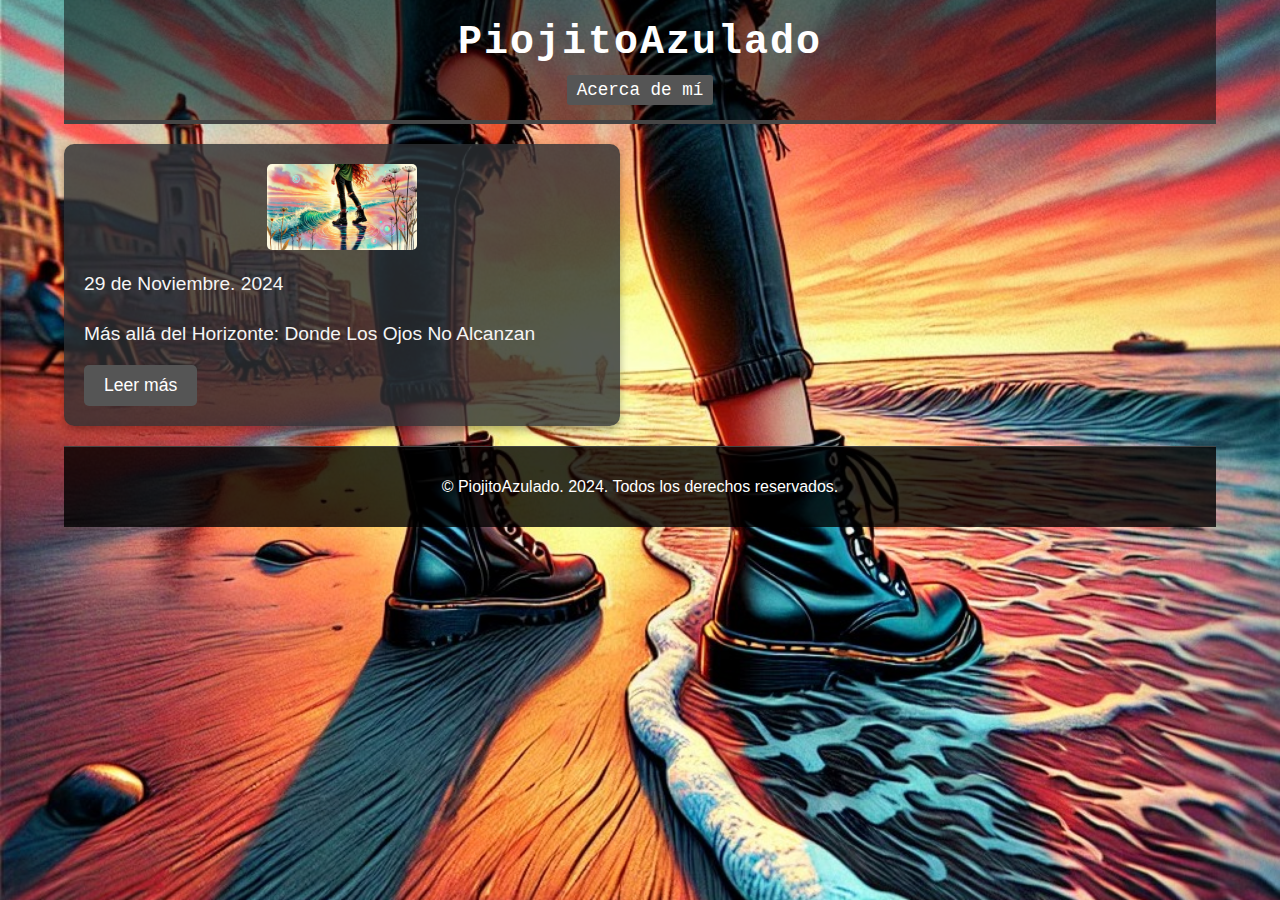
<file: index.html>
<!DOCTYPE html>
<html lang="es">
<head>
    <meta charset="UTF-8">
    <meta name="viewport" content="width=device-width, initial-scale=1.0">
    <title>PiojitoAzulado</title>
    <link rel="stylesheet" href="styles.css">
    <script defer src="scripts.js"></script>
    <style>
        .main-header {
            background-color: rgba(0, 0, 0, 0.5); /* Negro con 50% de transparencia */
            color: white; /* Asegura que el texto siga siendo legible */
            padding: 20px;
        }
        .site-nav a {
            color: white;
            text-decoration: none;
        }
        .site-nav a:hover {
            text-decoration: underline;
        }
    </style>
</head>
<body>
    <div class="container">
        <header class="main-header">
            <h1 class="site-title">PiojitoAzulado</h1>
            <nav class="site-nav">
                <ul>
                    <li><a href="acerca-de.html">Acerca de mí</a></li>
                </ul>
            </nav>
        </header>

        <div class="content">
            <section id="historia1" class="post">
                <img src="paisaje-uno.jpg" alt="Imagen Historia 1" class="post-image">
                <p class="date date-1">29 de Noviembre. 2024</p>
                <p>Más allá del Horizonte: Donde Los Ojos No Alcanzan </p>
                <button class="read-more" data-url="lectura.html">Leer más</button>
            </section>
        </div>

        <footer>
            <p>&copy; PiojitoAzulado. 2024. Todos los derechos reservados.</p>
        </footer>
    </div>
</body>
</html>
</file>
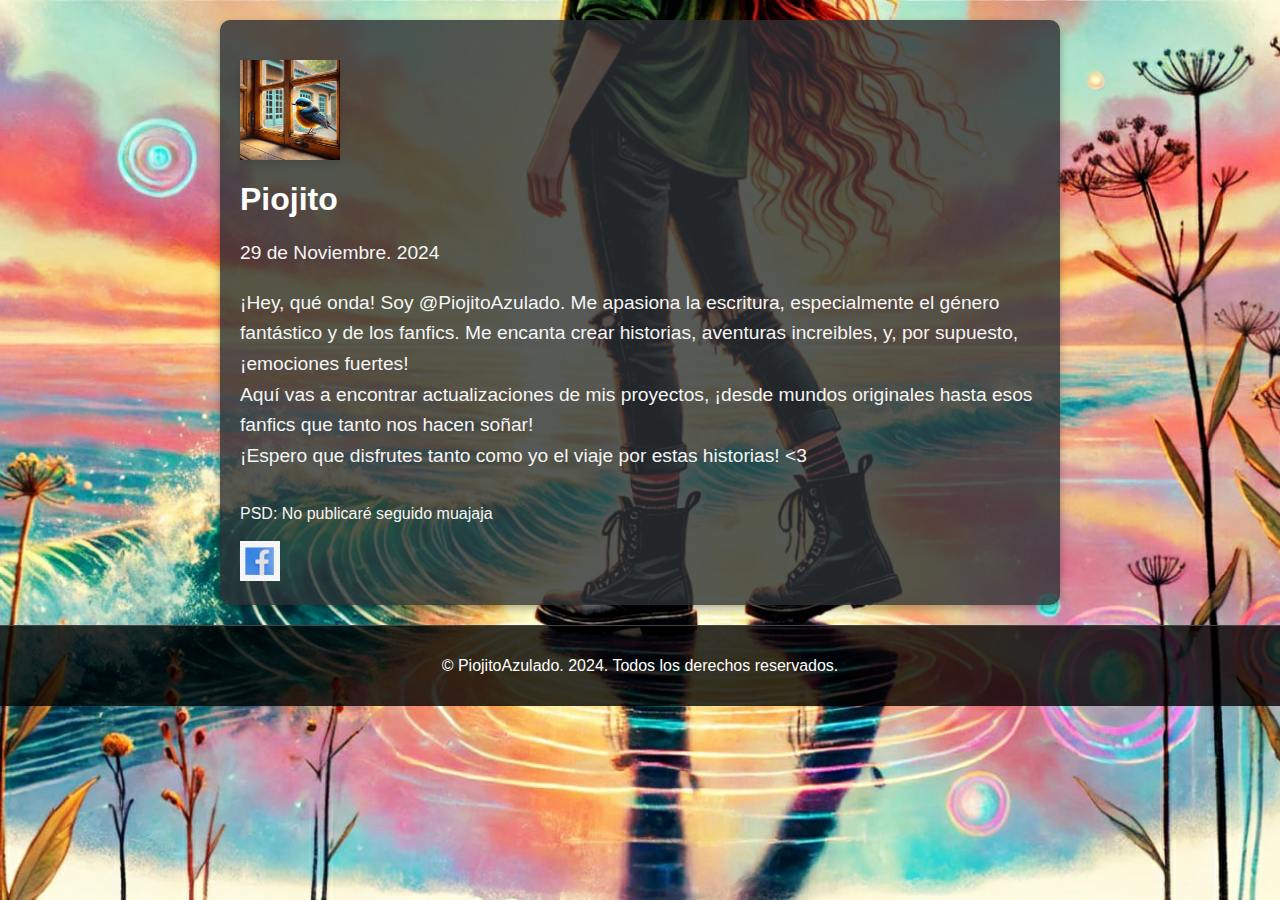
<file: acerca-de.html>
<!DOCTYPE html>
<html lang="es">
<head>
    <meta charset="UTF-8">
    <meta name="viewport" content="width=device-width, initial-scale=1.0">
    <title>¡Aviso!</title>
    <link rel="stylesheet" href="estilodos.css">
</head>
<body>
    <main class="container">
        <section class="post full">
            <div class="perfil">
                <img src="imagen.jpeg"  class="perfil-picture">


            </div>
            <h1>Piojito</h1>
            <p class="date">29 de Noviembre. 2024</p>
            <p>¡Hey, qué onda! Soy @PiojitoAzulado. Me apasiona la escritura, especialmente el género fantástico y de los fanfics. Me encanta crear historias, aventuras increibles, y, por supuesto, ¡emociones fuertes! <br>
                Aquí vas a encontrar actualizaciones de mis proyectos, ¡desde mundos originales hasta esos fanfics que tanto nos hacen soñar! <br>
            ¡Espero que disfrutes tanto como yo el viaje por estas historias! <3 </p> <br>
            PSD: No publicaré seguido muajaja <br> <br>
             <!-- Enlace a Facebook -->
<a href="https://www.facebook.com/profile.php?id=61552785862281" target="_blank" title="Sígueme en Facebook">
    <img src="face.png" alt="Facebook" style="width: 40px; height: 40px;"/>
</a>

            <!-- Añade más párrafos según sea necesario para la historia -->
        </section>
    </main>

    <footer>
        <div class="container">
            <p>&copy; PiojitoAzulado. 2024. Todos los derechos reservados.</p>
        </div>
    </footer>
</body>
</html>
</file>
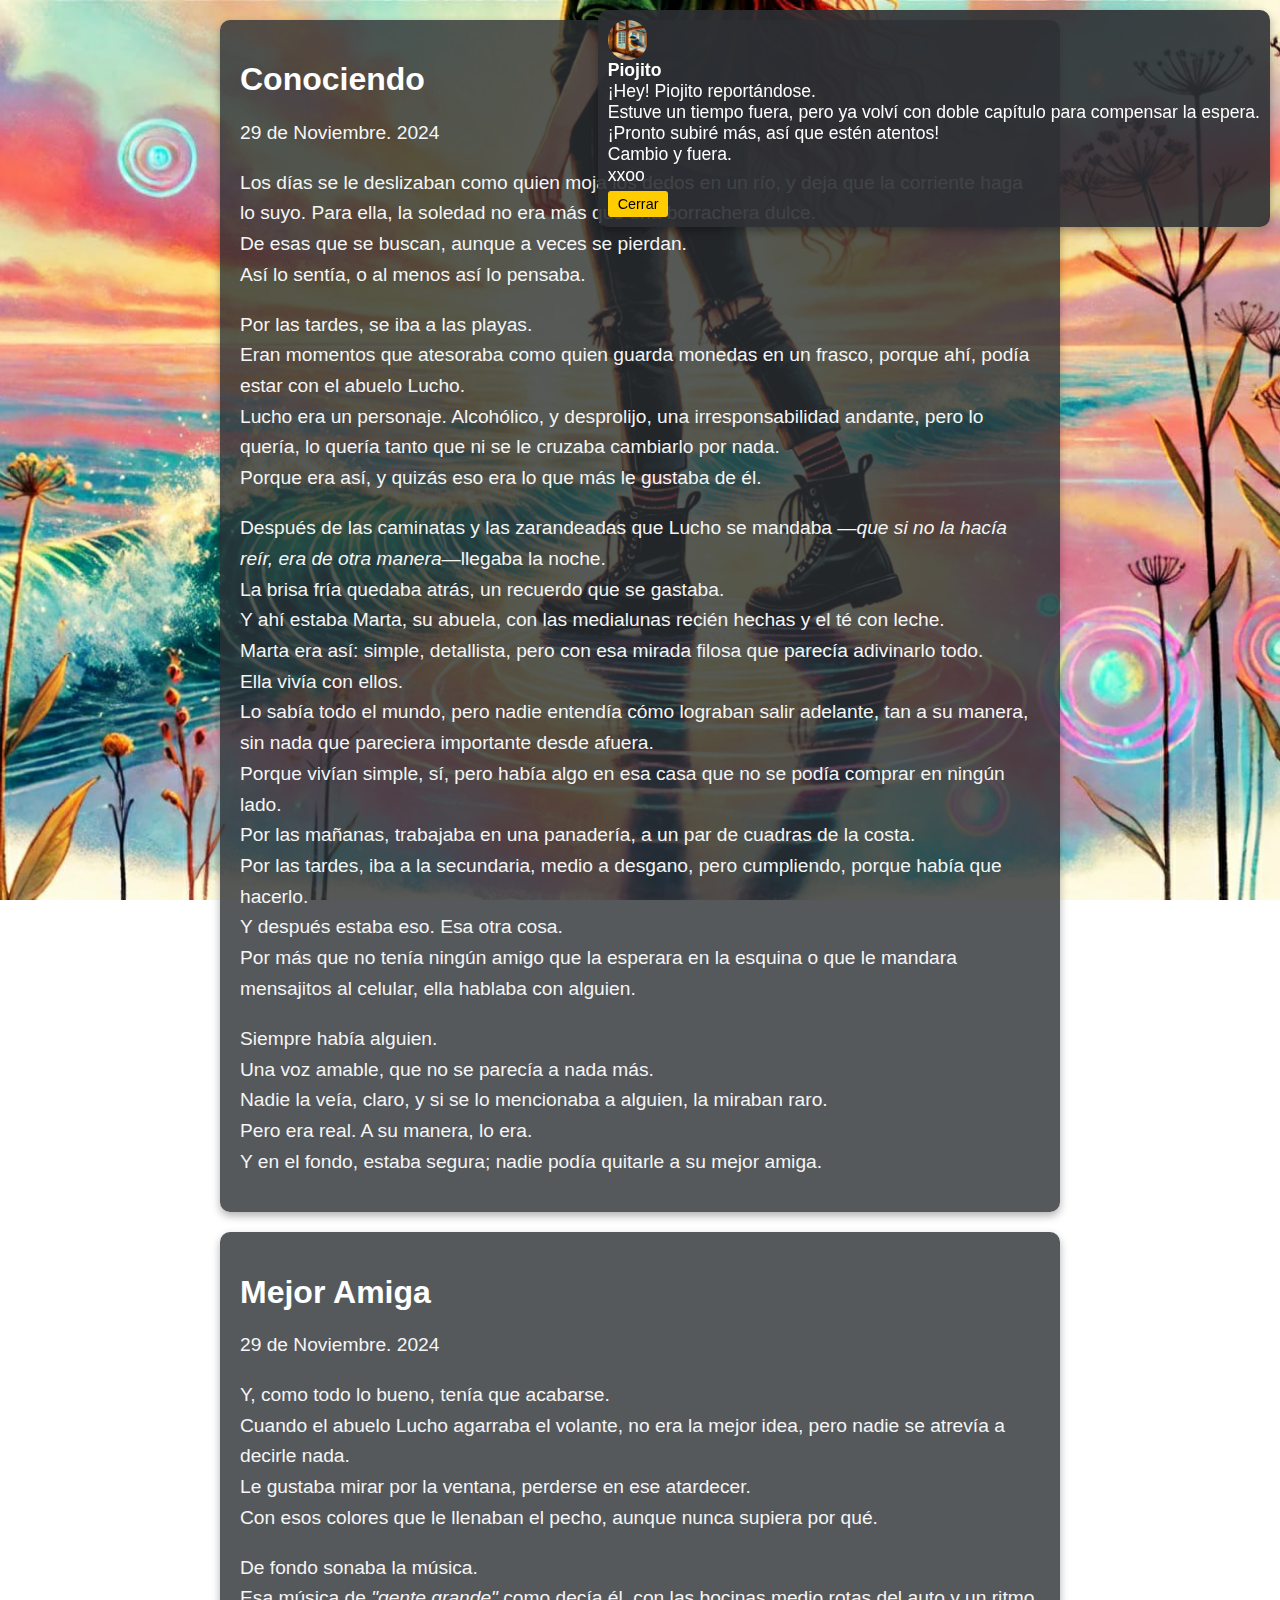
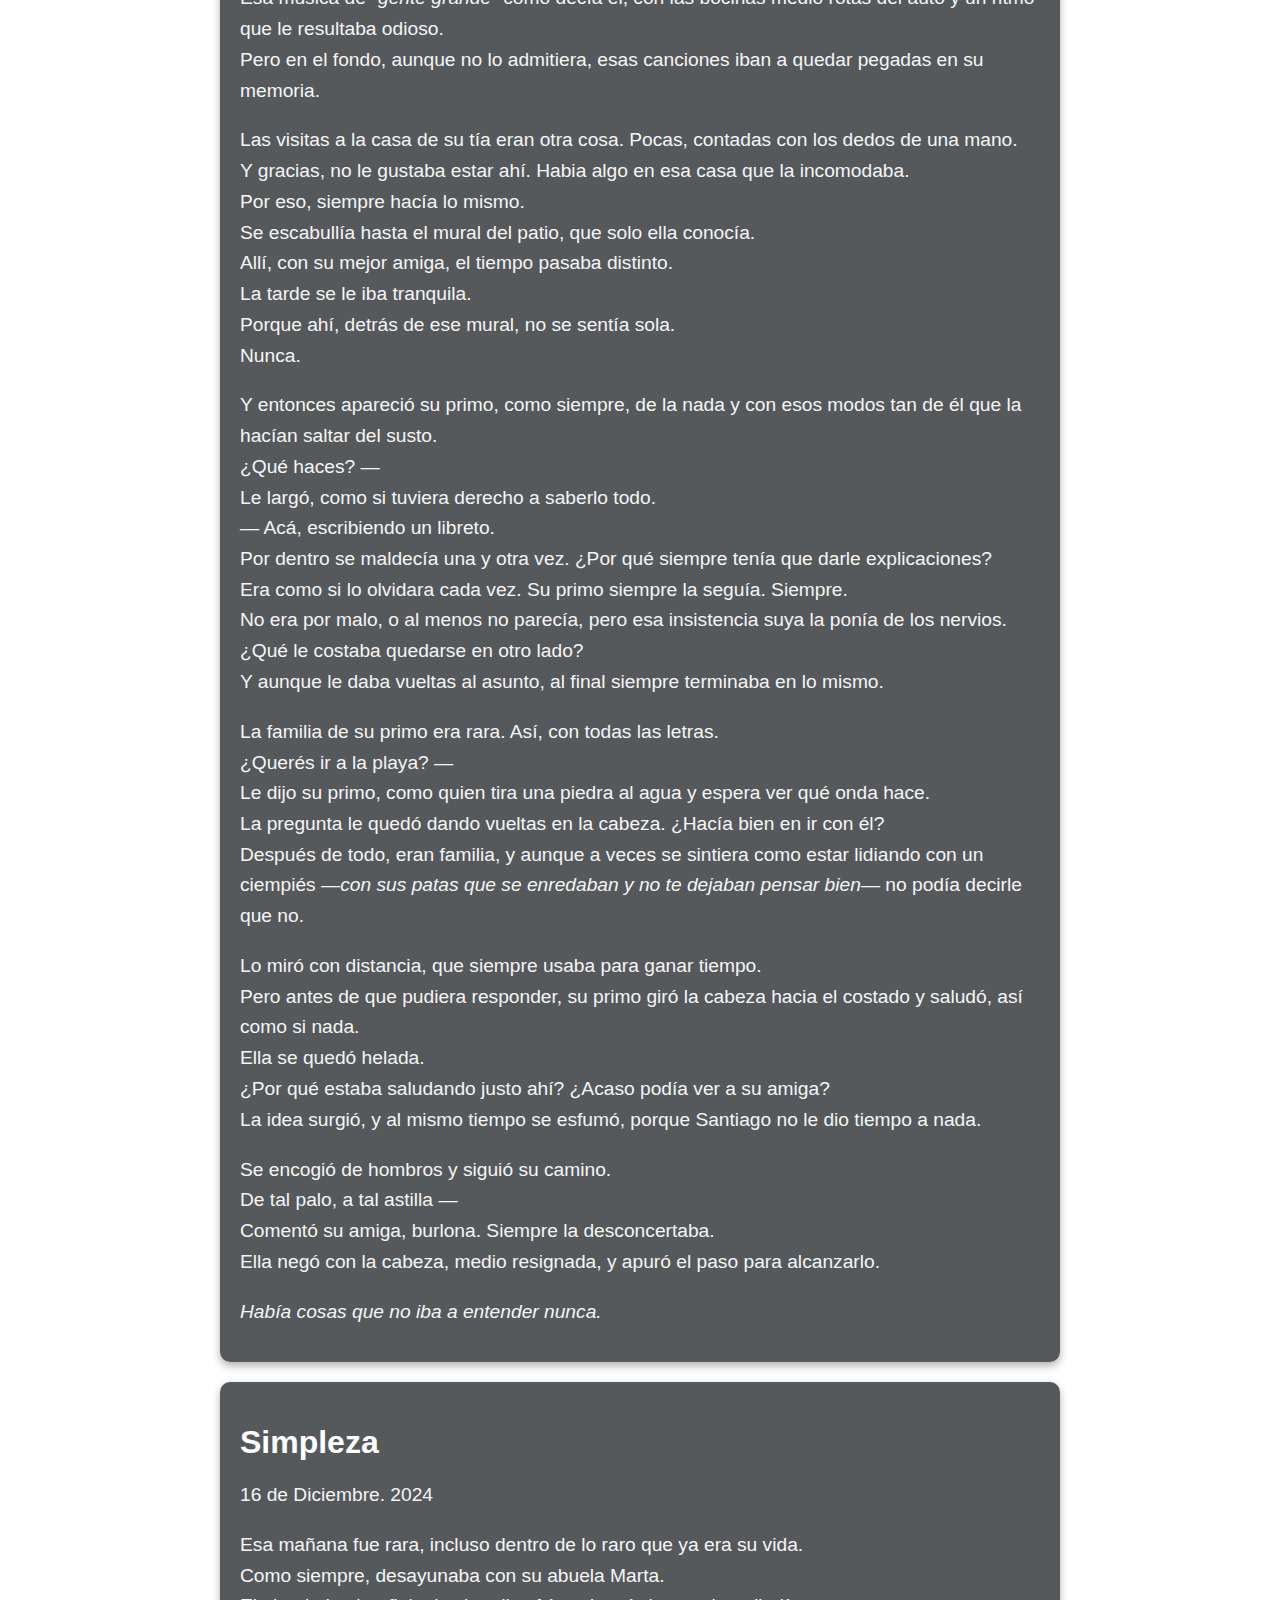
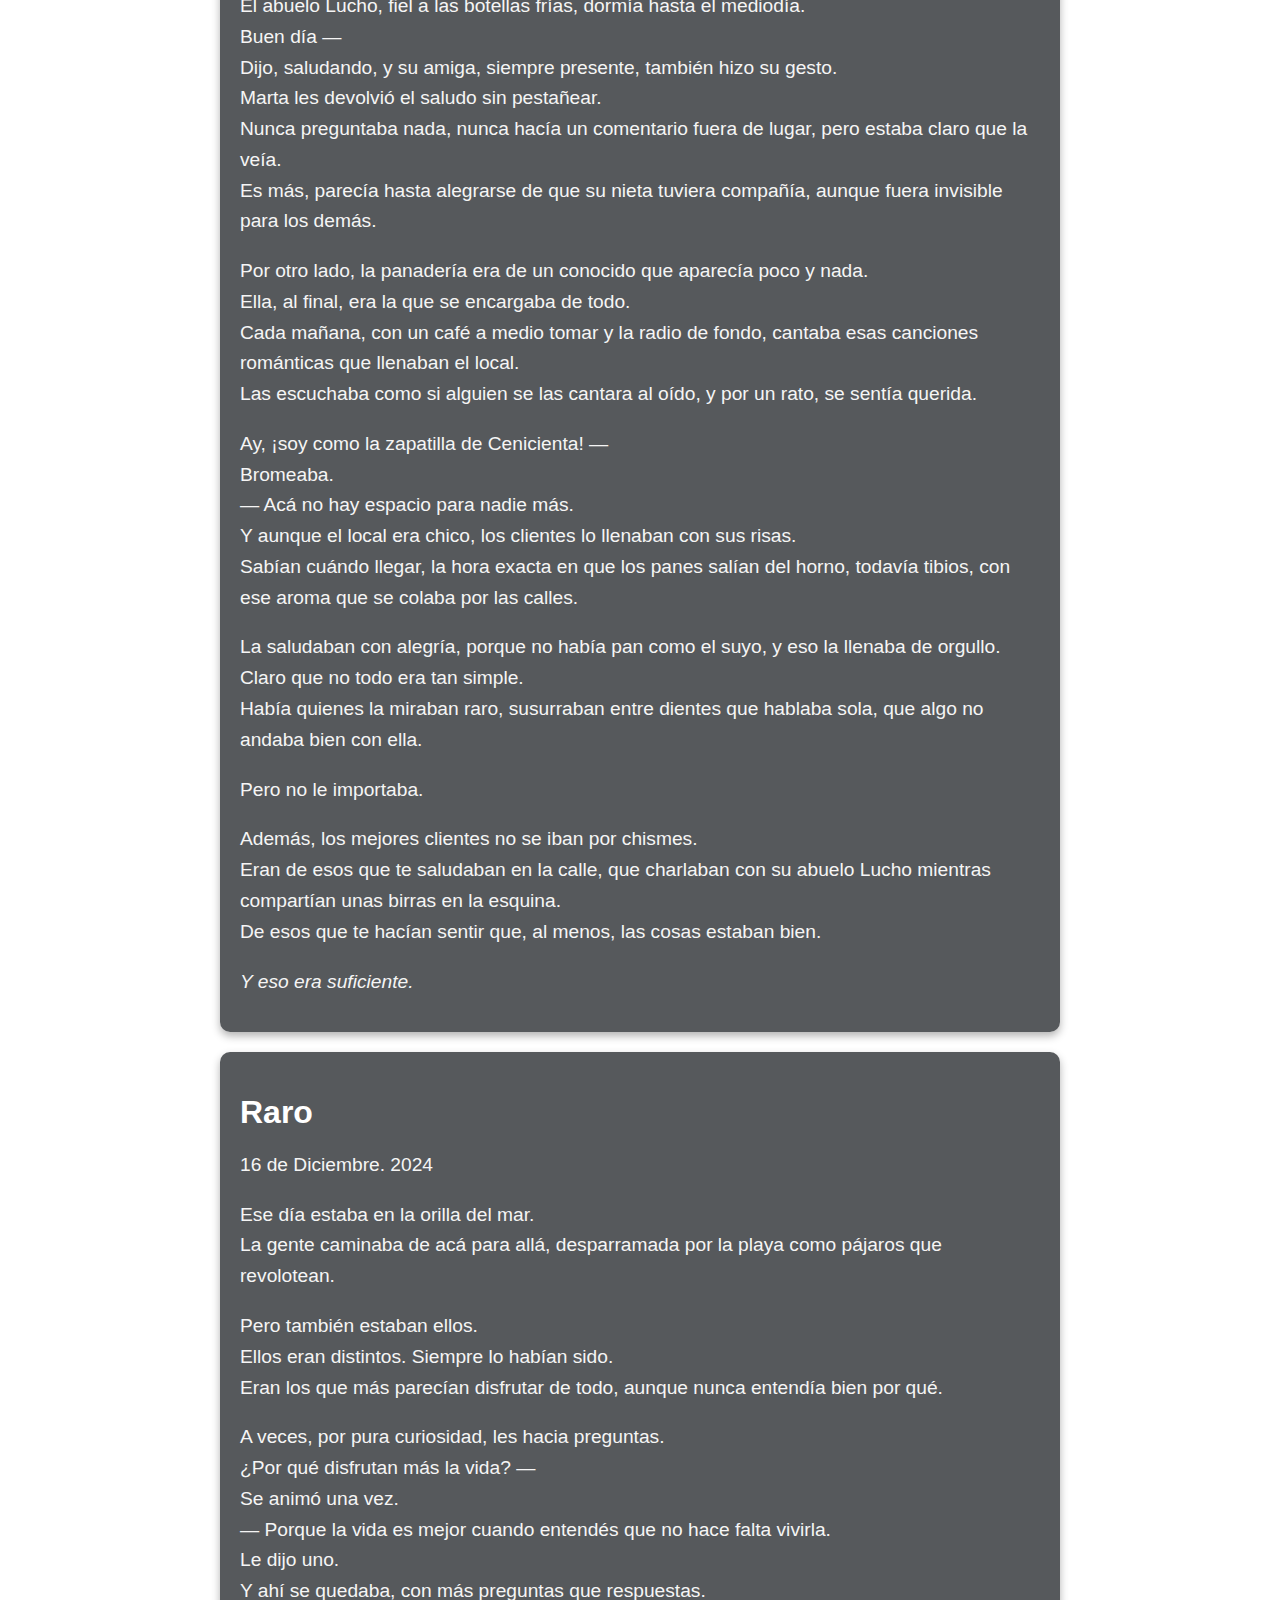
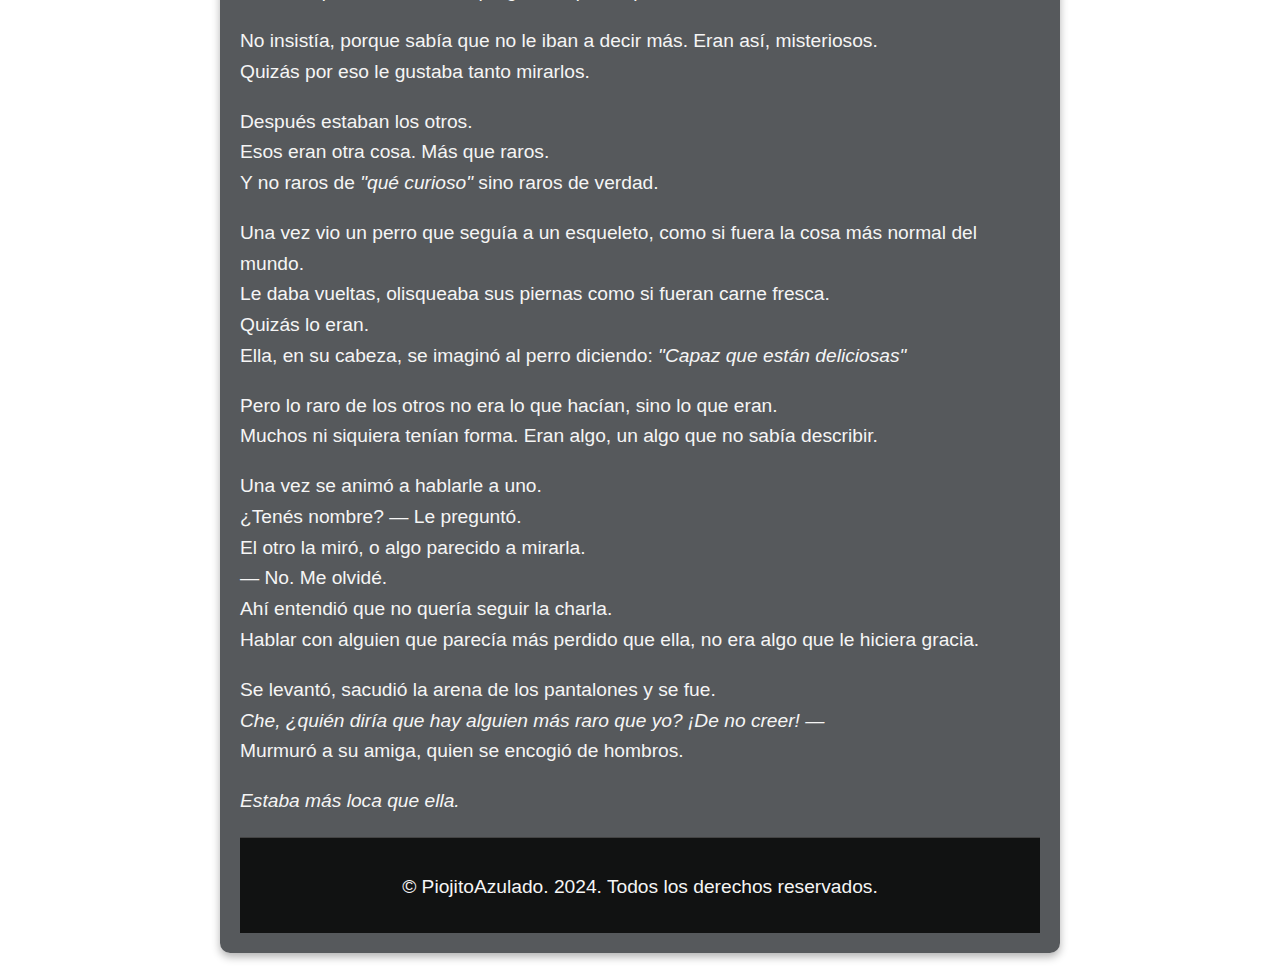
<file: lectura.html>
<html lang="es">
<head>
    <meta charset="UTF-8">
    <meta name="viewport" content="width=device-width, initial-scale=1.0">
    <title>Historia 1 - PiojitoAzulado</title>
    <link rel="stylesheet" href="estilo.css">
</head>
<body>


<div id="anotacion" class="anotacion">
    <img src="imagen.jpeg" alt="Piojito" class="avatar">
    <div class="texto">
        <p id="nombre">Piojito</p>
        <p>¡Hey! Piojito reportándose. <br>
Estuve un tiempo fuera, pero ya volví con doble capítulo para compensar la espera.<br>
¡Pronto subiré más, así que estén atentos! <br>
Cambio y fuera. <br>
xxoo</p>
        <button id="cerrarAnotacion">Cerrar</button>
    </div>
</div>




<script>
    
document.addEventListener("DOMContentLoaded", function() {
    var anotacion = document.getElementById("anotacion");
    var cerrarButton = document.getElementById("cerrarAnotacion");

    // Mostrar la anotación al cargar la página
    anotacion.style.display = "block";

    // Cerrar la anotación cuando el botón sea clickeado
    cerrarButton.onclick = function() {
        anotacion.style.display = "none";
    };
});



</script>

    <main class="container">
        <section class="post full">
            <h1>Conociendo</h1>
            <p class="date">29 de Noviembre. 2024</p>
            <p id="esti">Los días se le deslizaban como quien moja los dedos en un río, y deja que la corriente haga lo suyo. Para ella, la soledad no era más que una borrachera dulce. <br>
De esas que se buscan, aunque a veces se pierdan.<br>Así lo sentía, o al menos así lo pensaba.<p>
    Por las tardes, se iba a las playas.<br>

Eran momentos que atesoraba como quien guarda monedas en un frasco, porque ahí, podía estar con el abuelo Lucho.<br>
Lucho era un personaje. Alcohólico, y desprolijo, una irresponsabilidad andante, pero lo quería, lo quería tanto que ni se le cruzaba cambiarlo por nada. <br>

Porque era así, y quizás eso era lo que más le gustaba de él. </p> 

<p>Después de las caminatas y las zarandeadas que Lucho se mandaba <i>—que si no la hacía reír, era de otra manera—</i>llegaba la noche. <br>
La brisa fría quedaba atrás, un recuerdo que se gastaba. <br>
Y ahí estaba Marta, su abuela, con las medialunas recién hechas y el té con leche. <br>
Marta era así: simple, detallista, pero con esa mirada filosa que parecía adivinarlo todo.<br>
Ella vivía con ellos.<br>
Lo sabía todo el mundo, pero nadie entendía cómo lograban salir adelante, tan a su manera, sin nada que pareciera importante desde afuera.<br>
Porque vivían simple, sí, pero había algo en esa casa que no se podía comprar en ningún lado.<br>
Por las mañanas, trabajaba en una panadería, a un par de cuadras de la costa.<br>
Por las tardes, iba a la secundaria, medio a desgano, pero cumpliendo, porque había que hacerlo.<br>
Y después estaba eso. Esa otra cosa. <br>
Por más que no tenía ningún amigo que la esperara en la esquina o que le mandara mensajitos al celular, ella hablaba con alguien.
<p>Siempre había alguien.<br>
Una voz amable, que no se parecía a nada más.<br>
Nadie la veía, claro, y si se lo mencionaba a alguien, la miraban raro. <br>
Pero era real. A su manera, lo era. <br>
Y en el fondo, estaba segura; nadie podía quitarle a su mejor amiga. </p>
    </main>
    <section main class="container">
        <section class="post full">
            <h1>Mejor Amiga</h1>
            <p class="date">29 de Noviembre. 2024</p>
            <p id="esti">Y, como todo lo bueno, tenía que acabarse. <br>
                        Cuando el abuelo Lucho agarraba el volante, no era la mejor idea, pero nadie se atrevía a decirle nada. <br>
                         Le gustaba mirar por la ventana, perderse en ese atardecer. <br>
                         Con esos colores que le llenaban el pecho, aunque nunca supiera por qué. 
                         <p>De fondo sonaba la música. <br>
                         Esa música de <i>"gente grande"</i> como decía él, con las bocinas medio rotas del auto y un ritmo que le resultaba odioso. <br>
                         Pero en el fondo, aunque no lo admitiera, esas canciones iban a quedar pegadas en su memoria.
                         <p>Las visitas a la casa de su tía eran otra cosa. Pocas, contadas con los dedos de una mano. <br> Y gracias, no le gustaba estar ahí. Habia algo en esa casa que la incomodaba. <br>
                         Por eso, siempre hacía lo mismo. <br>
                         Se escabullía hasta el mural del patio, que solo ella conocía. <br>
                         Allí, con su mejor amiga, el tiempo pasaba distinto. <br>
                         La tarde se le iba tranquila. <br>
                         Porque ahí, detrás de ese mural, no se sentía sola. <br>
                         Nunca.

                         <p>Y entonces apareció su primo, como siempre, de la nada y con esos modos tan de él que la hacían saltar del susto. <br>
                         ¿Qué haces? — <br>
                         Le largó, como si tuviera derecho a saberlo todo. <br>
                         — Acá, escribiendo un libreto. <br>
                         Por dentro se maldecía una y otra vez. ¿Por qué siempre tenía que darle explicaciones? <br>
                         Era como si lo olvidara cada vez. Su primo siempre la seguía. Siempre. <br>
                         No era por malo, o al menos no parecía, pero esa insistencia suya la ponía de los nervios. <br>
                         ¿Qué le costaba quedarse en otro lado? <br>
                         Y aunque le daba vueltas al asunto, al final siempre terminaba en lo mismo.

                         <p>La familia de su primo era rara. Así, con todas las letras. <br>
                         ¿Querés ir a la playa? — <br>
                         Le dijo su primo, como quien tira una piedra al agua y espera ver qué onda hace. <br>
                         La pregunta le quedó dando vueltas en la cabeza. ¿Hacía bien en ir con él? <br>
                         Después de todo, eran familia, y aunque a veces se sintiera como estar lidiando con un ciempiés 
                         <i>—con sus patas que se enredaban y no te dejaban pensar bien—</i> no podía decirle que no.

                        <p>Lo miró con distancia, que siempre usaba para ganar tiempo. <br>
                        Pero antes de que pudiera responder, su primo giró la cabeza hacia el costado y saludó, así como si nada. <br>
                        Ella se quedó helada. <br>
                       ¿Por qué estaba saludando justo ahí? ¿Acaso podía ver a su amiga? <br>
                        La idea surgió, y al mismo tiempo se esfumó, porque Santiago no le dio tiempo a nada.

                        <p>Se encogió de hombros y siguió su camino. <br>
                        De tal palo, a tal astilla — <br>
                        Comentó su amiga, burlona. Siempre la desconcertaba. <br>
                        Ella negó con la cabeza, medio resignada, y apuró el paso para alcanzarlo. 
                      <i><p> Había cosas que no iba a entender nunca.</p></i>                             
                               </main>
       
                    </section>

                    <section main class="container">
        <section class="post full">
            <h1>Simpleza</h1>
            <p class="date">16 de Diciembre. 2024
            <p id="esti"> 
                <p> Esa mañana fue rara, incluso dentro de lo raro que ya era su vida. <br>
                Como siempre, desayunaba con su abuela Marta. <br>
                El abuelo Lucho, fiel a las botellas frías, dormía hasta el mediodía. <br>
                Buen día — <br>
                Dijo, saludando, y su amiga, siempre presente, también hizo su gesto. <br>
                Marta les devolvió el saludo sin pestañear.<br>
                Nunca preguntaba nada, nunca hacía un comentario fuera de lugar, pero estaba claro que la veía. <br>
                Es más, parecía hasta alegrarse de que su nieta tuviera compañía, aunque fuera invisible para los demás.
                <p> Por otro lado, la panadería era de un conocido que aparecía poco y nada. <br>
                Ella, al final, era la que se encargaba de todo. <br>
                Cada mañana, con un café a medio tomar y la radio de fondo, cantaba esas canciones románticas que llenaban el local. <br>
                Las escuchaba como si alguien se las cantara al oído, y por un rato, se sentía querida.</p>
                <p>Ay, ¡soy como la zapatilla de Cenicienta! — <br>
                Bromeaba. <br>
                 — Acá no hay espacio para nadie más. <br>
                Y aunque el local era chico, los clientes lo llenaban con sus risas. <br>
                Sabían cuándo llegar, la hora exacta en que los panes salían del horno, todavía tibios, con ese aroma que se colaba por las calles. 
                <p>La saludaban con alegría, porque no había pan como el suyo, y eso la llenaba de orgullo. <br>
                Claro que no todo era tan simple. <br>
                Había quienes la miraban raro, susurraban entre dientes que hablaba sola, que algo no andaba bien con ella. <p>Pero no le importaba.<p>
                Además, los mejores clientes no se iban por chismes. <br>
                Eran de esos que te saludaban en la calle, que charlaban con su abuelo Lucho mientras compartían unas birras en la esquina.  <br>
                De esos que te hacían sentir que, al menos, las cosas estaban bien. <br>
                <p><i>Y eso era suficiente.</i></p>
                     </selection>

                                </main>
       
                    </section>

                    <section main class="container">
        <section class="post full">
            <h1>Raro</h1>
            <p class="date">16 de Diciembre. 2024
            <p id="esti"> 
            <p>Ese día estaba en la orilla del mar. <br>
            La gente caminaba de acá para allá, desparramada por la playa como pájaros que revolotean.
            <p>Pero también estaban ellos. <br>
            Ellos eran distintos. Siempre lo habían sido. <br>
            Eran los que más parecían disfrutar de todo, aunque nunca entendía bien por qué.
            <p>A veces, por pura curiosidad, les hacia preguntas. <br>
            ¿Por qué disfrutan más la vida? —<br>
            Se animó una vez. <br>
            —  Porque la vida es mejor cuando entendés que no hace falta vivirla. <br>
            Le dijo uno. <br>
            Y ahí se quedaba, con más preguntas que respuestas.
            <p>No insistía, porque sabía que no le iban a decir más. Eran así, misteriosos. <br>
            Quizás por eso le gustaba tanto mirarlos. 
            <p>Después estaban los otros. <br>
           Esos eran otra cosa. Más que raros. <br>
           Y no raros de <i>"qué curioso"</i> sino raros de verdad.
           <p>Una vez vio un perro que seguía a un esqueleto, como si fuera la cosa más normal del mundo. <br>
           Le daba vueltas, olisqueaba sus piernas como si fueran carne fresca. <br>
           Quizás lo eran. <br>
           Ella, en su cabeza, se imaginó al perro diciendo: <i>"Capaz que están deliciosas"</i></p>
           <p>Pero lo raro de los otros no era lo que hacían, sino lo que eran. <br>
           Muchos ni siquiera tenían forma. Eran algo, un algo que no sabía describir.
           <p>Una vez se animó a hablarle a uno. <br>
          ¿Tenés nombre? —
          Le preguntó. <br>
          El otro la miró, o algo parecido a mirarla. <br> 
          — No. Me olvidé.<br>
         Ahí entendió que no quería seguir la charla. <br>
        Hablar con alguien que parecía más perdido que ella, no era algo que le hiciera gracia.
        <p> Se levantó, sacudió la arena de los pantalones y se fue. <br>
      <i>Che, ¿quién diría que hay alguien más raro que yo? ¡De no creer! — </i> <br>
       Murmuró a su amiga, quien se encogió de hombros. <p>
       	<p><i>Estaba más loca que ella.</i></p></p>
        





             </selection>

       


      <div id="disqus_thread"></div>
<script>
    /**
    * 
    };
    */
    (function() { // DON'T EDIT BELOW THIS LINE
    var d = document, s = d.createElement('script');
    s.src = 'https://https-piojito01-github-io-piojito-web.disqus.com/embed.js';
    s.setAttribute('data-timestamp', +new Date());
    (d.head || d.body).appendChild(s);
    })();
</script>
<noscript>Please enable JavaScript to view the <a href="https://disqus.com/?ref_noscript">comments powered by Disqus.</a></noscript>    


    <footer>
        <div class="container">
            <p>&copy; PiojitoAzulado. 2024. Todos los derechos reservados.</p>
        </div>
    </footer>
</body>
</html>
</file>
<file: styles.css>
body {
    font-family: 'Arial', sans-serif;
    background: url('paisaje.jpg') no-repeat center center fixed;
    background-size: cover;
    color: #f5f5f5;
    margin: 0;
    padding: 0;
}

.container {
    width: 90%;
    max-width: 1200px;
    margin: 0 auto;
}

.main-header {
    text-align: center;
    background-color: #333;
    padding: 20px;
    border-bottom: 4px solid #444;
    margin-bottom: 20px;
}

.site-title {
    color: #ffffff;
    font-size: 2.5em;
    margin: 0;
    font-family: 'Courier New', Courier, monospace;
    letter-spacing: 2px;
}

.site-nav {
    margin-top: 15px;
   
}

.site-nav ul {
    list-style-type: none;
    padding: 0;
    margin: 0;
}

.site-nav ul li {
    display: inline;
    margin: 0 10px;
}

.site-nav ul li a {
    text-decoration: none;
    color: #ffffff;
    font-size: 1.1em;
    font-family: 'Courier New', Courier, monospace;
    padding: 5px 10px;
    background-color: #555;
    border-radius: 3px;
    transition: background-color 0.3s, color 0.3s;
}

.site-nav ul li a:hover {
    background-color: #666;
    color: #ffcc00;
}

.content {
    display: flex;
    flex-wrap: wrap;
    gap: 20px;
}

.post {
    background-color: rgba(44, 47, 51, 0.8);
    padding: 20px;
    border-radius: 10px;
    box-shadow: 0 4px 8px rgba(0, 0, 0, 0.3);
    width: calc(50% - 20px); /* Ajuste para el espacio entre columnas */
    box-sizing: border-box; /* Asegura que el padding y el borde se incluyan en el ancho total */
}

.post img.post-image {
    width: 100%;
    max-width: 150px;
    height: auto;
    display: block;
    margin: 0 auto 15px;
    border-radius: 5px;
}

.post h2 {
    color: #ffffff;
    font-size: 1.8em;
    margin-bottom: 10px;
}

.date {
    font-size: 1.1em;
    margin-bottom: 20px;
    color: #ffcc00;
}

.post p {
    margin-bottom: 15px;
    font-size: 1.2em;
    line-height: 1.6;
    color: #f5f5f5;
}

.read-more {
    display: inline-block;
    background-color: #555;
    color: #ffffff;
    padding: 10px 20px;
    border: none;
    border-radius: 5px;
    cursor: pointer;
    font-size: 1.1em;
    transition: background-color 0.3s, color 0.3s;
}

.read-more:hover {
    background-color: #666;
    color: #ffcc00;
}

footer {
    background-color: rgba(0, 0, 0, 0.8);
    color: #ffffff;
    text-align: center;
    padding: 15px 0;
    border-top: 1px solid #444;
    margin-top: 20px;
}

@media (max-width: 768px) {
    .post {
        width: 100%; /* Ajuste a una sola columna en pantallas más pequeñas */
    }
}



#esti{
    font-family: Tahoma,sans-serif 
}
</file>
<file: estilodos.css>
body {
    font-family: 'Arial', sans-serif;
    background: url('paisaje-uno.jpg') no-repeat center center fixed;
    background-size: cover;
    color: #f5f5f5;
    margin: 0;
    padding: 0;
}

.container {
    width: 90%;
    max-width: 1200px;
    margin: 0 auto;
}

.post.full {
    background-color: rgba(44, 47, 51, 0.8);
    padding: 20px;
    border-radius: 10px;
    box-shadow: 0 4px 8px rgba(0, 0, 0, 0.3);
    margin-top: 20px;
    max-width: 800px;
    margin: 20px auto;
}

.post.full h1 {
    color: #ffffff;
    font-size: 2em;
    margin-bottom: 10px;
}

.date {
    font-size: 1.1em;
    margin-bottom: 20px;
    color: #ffcc00; /* Puedes cambiar el color según la historia */
}

.post.full p {
    margin-bottom: 15px;
    font-size: 1.2em;
    line-height: 1.6;
    color: #f5f5f5;
}

footer {
    background-color: rgba(0, 0, 0, 0.8);
    color: #ffffff;
    text-align: center;
    padding: 15px 0;
    border-top: 1px solid #444;
    margin-top: 20px;
}

.perfil{
    display: flex;
    justify-content: left;
    align-items: left;
    margin-top: 20px;
}

.perfil-picture{
    width: 100px;
    height: 100px;
    border-radius 50½;
    object-fit: cover;
    border: 2px;
    box-shadow: 0 4px 6px rgba(0,0,0 ,0.1)
}
</file>
<file: estilo.css>
body {
    font-family: 'Arial', sans-serif;
    background: url('paisaje-uno.jpg') no-repeat center center fixed;
    background-size: cover;
    color: #f5f5f5;
    margin: 0;
    padding: 0;
}

.container {
    width: 90%;
    max-width: 1200px;
    margin: 0 auto;
}

.post.full {
    background-color: rgba(44, 47, 51, 0.8);
    padding: 20px;
    border-radius: 10px;
    box-shadow: 0 4px 8px rgba(0, 0, 0, 0.3);
    margin-top: 20px;
    max-width: 800px;
    margin: 20px auto;
}

.post.full h1 {
    color: #ffffff;
    font-size: 2em;
    margin-bottom: 10px;
}

.date {
    font-size: 1.1em;
    margin-bottom: 20px;
    color: #ffcc00; /* Puedes cambiar el color según la historia */
}

.post.full p {
    margin-bottom: 15px;
    font-size: 1.2em;
    line-height: 1.6;
    color: #f5f5f5;
}

footer {
    background-color: rgba(0, 0, 0, 0.8);
    color: #ffffff;
    text-align: center;
    padding: 15px 0;
    border-top: 1px solid #444;
    margin-top: 20px;
}

/* seccioncomentario */

.anotacion {
    position: fixed;
    top: 10px;
    right: 10px;
    background-color: rgba(44, 47, 51, 0.9);
    padding: 10px;
    border-radius: 10px; /* Bordes redondeados */
    color: #ffffff;
    display: none; /* Oculto por defecto */
    box-shadow: 0 4px 8px rgba(0, 0, 0, 0.3);
    z-index: 1000;
    transition: all 0.3s ease;
    display: flex; /* Para layout de flexbox */
    align-items: center; /* Centrar la imagen y el texto verticalmente */
}

.anotacion .avatar {
    width: 40px;
    height: 40px;
    border-radius: 50%; /* Redondeo total para simular una imagen de perfil */
    margin-right: 10px;
}

.anotacion .texto {
    flex: 1; /* Permitir que el texto ocupe todo el espacio disponible */
}

.anotacion p {
    margin: 0;
    font-size: 1.1em;
}

#cerrarAnotacion {
    background-color: #ffcc00;
    color: #000000;
    border: none;
    padding: 5px 10px;
    cursor: pointer;
    border-radius: 3px;
    font-size: 0.9em;
    margin-top: 5px;
    transition: background-color 0.3s ease;
}

#cerrarAnotacion:hover {
    background-color: #ffaa00;
}

#nombre {
    font-weight: bold;
}
</file>
